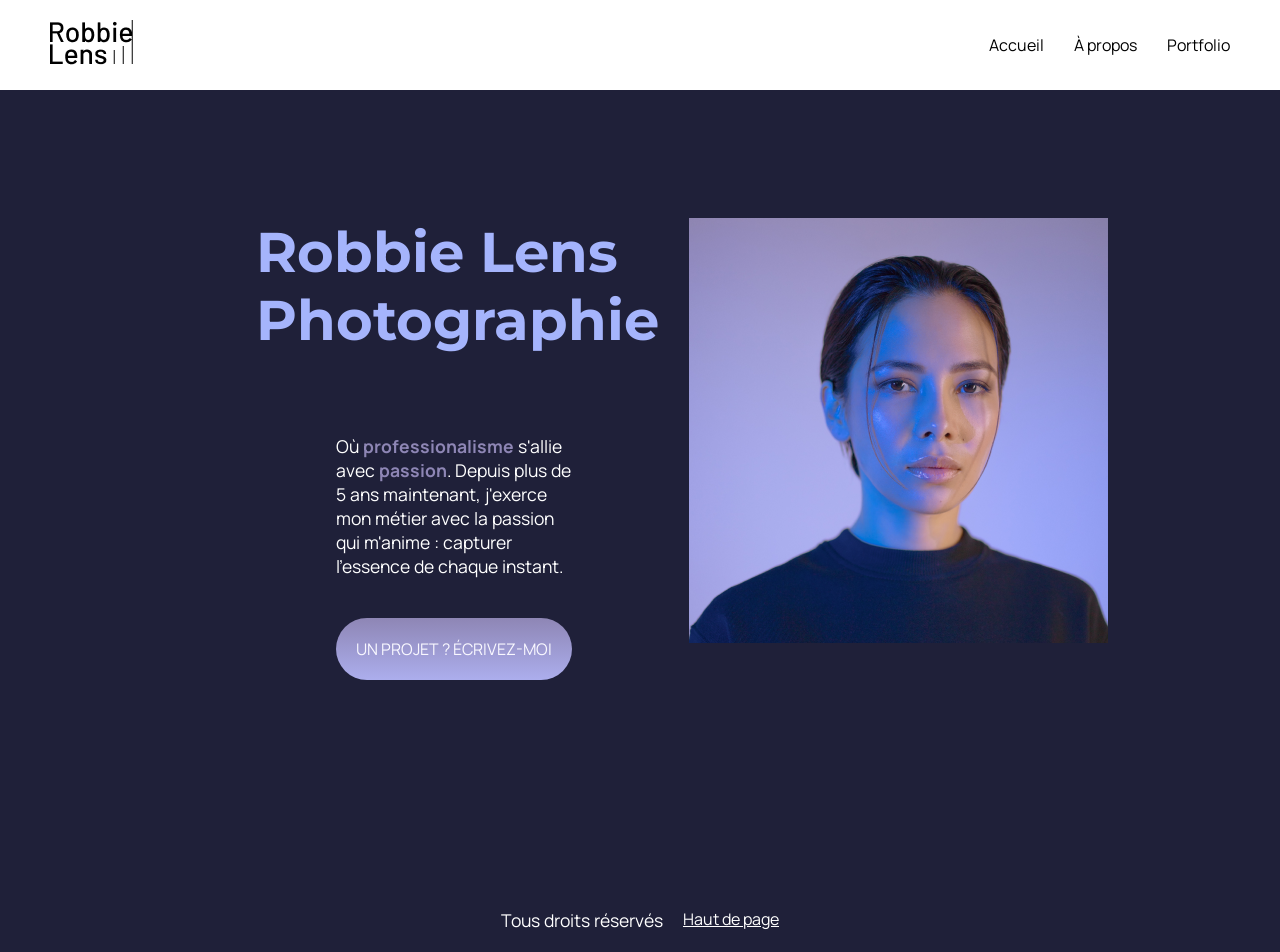
<file: 2026-27/S1/R102-web/TD1/projet/index.html>
<!DOCTYPE html>
<html lang="en">
<head>
    <meta charset="UTF-8">
    <meta name="viewport" content="width=device-width, initial-scale=1.0">
    <link rel="stylesheet" href="style.css">
    <title>Accueil - Robbie Lens Photographie</title>
</head>
<body>
    <header>
        <a href="./index.html">
            <img src="./assets/img/logo.png" alt="robbie lens logo">
        </a>
        <nav>
            <a href="./index.html">Accueil</a>
            <a href="./a-propos.html">À propos</a>
            <a href="">Portfolio</a>
        </nav>
    </header>
    <main class="content">
        <div>
            <h1>Robbie Lens Photographie</h1>
            <section>
                <p>Où <strong>professionalisme</strong> s'allie avec <strong>passion</strong>. Depuis plus de 5 ans maintenant, j'exerce mon métier avec la passion qui m'anime : capturer l'essence de chaque instant.</p>
                <a class="contact cta" href="">UN PROJET ? ÉCRIVEZ-MOI</a>
            </section>
        </div>
        <div>
            <img src="./assets/img/robbie-lens.png" alt="robbie lens face">
        </div>
    </main>
    <footer>
        <p>Tous droits réservés</p>
        <a href="index.html">Haut de page</a>
    </footer>
</body>
</html>
</file>
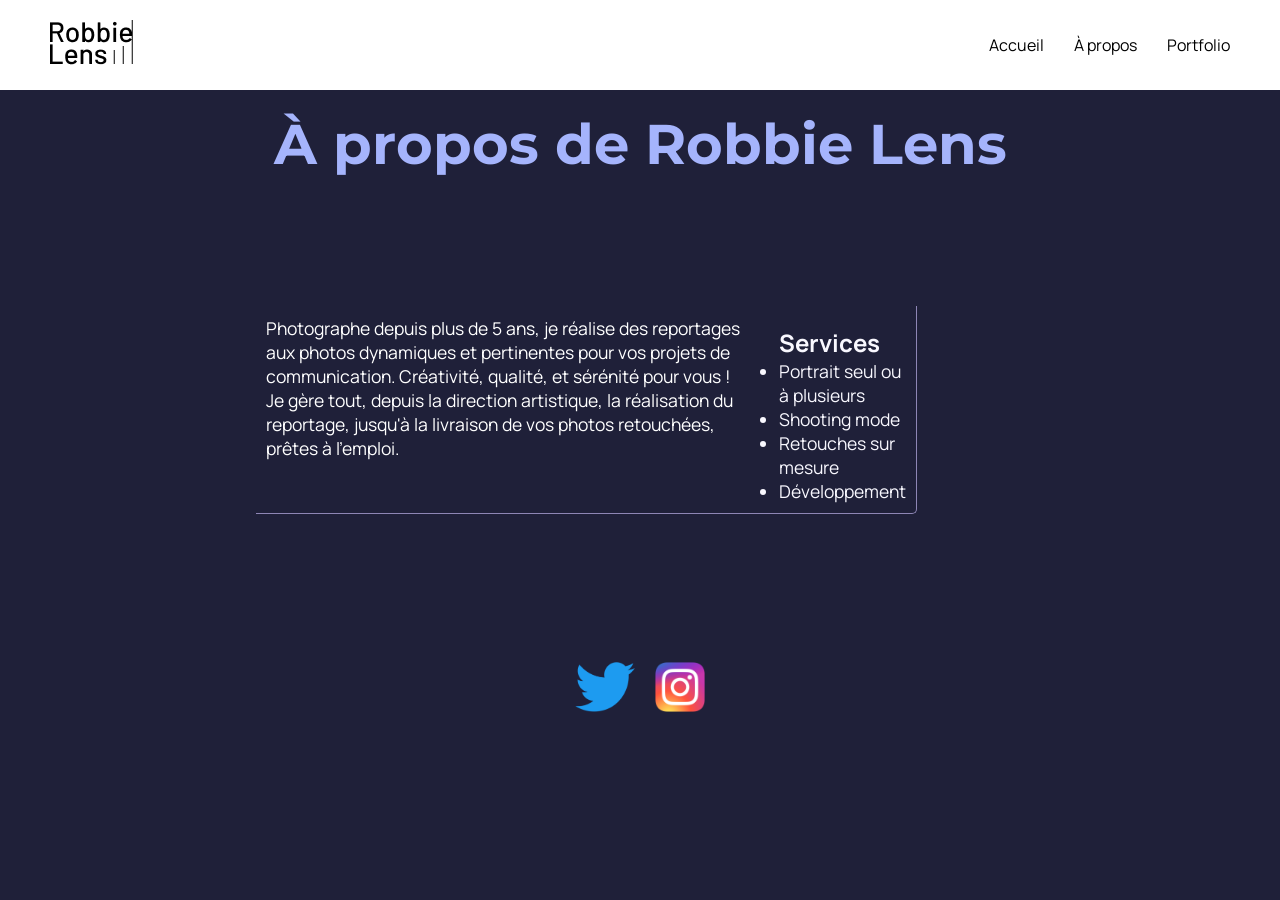
<file: 2026-27/S1/R102-web/TD1/projet/a-propos.html>
<!DOCTYPE html>
<html lang="fr">
    <head>
        <meta charset="UTF-8">
        <title>À propos - Robbie Lens Photographie</title>
        <link rel="stylesheet" href="style.css">
    </head>
    <body>
        <header>
            <a href="./index.html">
                <img src="./assets/img/logo.png" alt="robbie lens logo">
            </a>
            <nav>
                <a href="./index.html">Accueil</a>
                <a href="./a-propos.html">À propos</a>
                <a href="">Portfolio</a>
            </nav>
        </header>
        <main>

            <h1 class="title">À propos de Robbie Lens</h1>
            
            <section class="content a-propos">
                <p>Photographe depuis plus de 5 ans, je réalise des reportages aux photos dynamiques et pertinentes pour vos projets de communication. Créativité, qualité, et sérénité pour vous ! Je gère tout, depuis la direction artistique, la réalisation du reportage, jusqu'à la livraison de vos photos retouchées, prêtes à l'emploi.</p>
                <aside class="services">
                    <h2>Services</h2>
                    <ul>
                        <li>Portrait seul ou à plusieurs</li>
                        <li>Shooting mode</li>
                        <li>Retouches sur mesure</li>
                        <li>Développement</li>
                    </ul>
                </aside>
            </section>
        </main>
        <footer>
            <a target="_blank" href="https://twitter.com/" >
                <img height="50px" src="./assets/img/twitter_logo.webp" alt="twitter logo">
            </a>
            <a target="_blank" href="https://instagram.com">
                <img height="50px" src="./assets/img/instagram_logo.webp" alt="instagram logo">
            </a>
        </footer>
    </body>
</html>
</file>
<file: 2026-27/S1/R102-web/TD1/projet/style.css>
@font-face {
    font-family: Montserrat;
    src: url(./assets/fonts/Montserrat-VariableFont_wght.ttf);
}
@font-face {
    font-family: Manrope;
    src: url(./assets/fonts/Manrope-VariableFont_wght.ttf);
}

:root {
    --background-color: #1F2039;
    --primary-color: #242424;
    --secondary-color: #F9F8FF;
    --first-gradient-color: #8E86B5;
    --second-gradient-color: #ACAEED;
    --title-color: #A5B4FC;
}

* {
    margin: 0;
    padding: 0;
}

body {
    background: var(--background-color);
}

header {
    display: flex;
    justify-content: space-between;
    padding: 20px 50px 20px 50px;
    background-color: white;
    align-items: center;
}

nav {
    display: flex;
    gap: 30px;
}

nav > a {
    color: black;
}

h1 {
    font-size: 3.5em;
    color: var(--title-color);
    font-family: Montserrat;
}

p {
    font-size: 1.1em;
    font-family: Manrope;
    color: white;
}

li {
    font-size: 1.1em;
    font-family: Manrope;
}

a {
    font-size: 1em;
    font-family: Manrope;
    text-decoration: none;
}

a:hover {
    text-decoration: underline;
}

.cta:hover {
    text-decoration: none;
    background: linear-gradient(#696484, #8788ba);
}

header img:hover {
    opacity: 0.5;
}

footer img:hover {
    opacity: 0.5;
}

.content {
    display: flex;
    align-items: flex-start;
    margin: 10% 20%;
    gap: 30px;
}

.content > * > img {
    height: 100%;
}

.content > div {
    width: 70%;
}

strong {
    color: var(--first-gradient-color);
}

.contact {
    padding: 20px;
    background: linear-gradient(var(--first-gradient-color), var(--second-gradient-color));
    border-radius: 50px;
    color: var(--secondary-color);
    margin-top: 20px;
}

.content > div > section{
    display: flex;
    flex-direction: column;
    align-items: start;
    gap: 20px;
}

footer {
    padding: 20px;
    display: flex;
    gap: 20px;
    justify-content: center;
}

.title {
    text-align: center;
    margin: 20px;
}

.services {
    margin-top: 10px;
    color: var(--secondary-color);
    font-family: Manrope;
}

.a-propos {
    width: 50%;
    padding: 10px;
    border-right: solid 1px #8e86b5;
    border-bottom: solid 1px #8e86b5;
    border-bottom-right-radius: 5px;
}

footer {
    color: white;
    font-family: Montserrat;
    font: 1em;
}

footer a {
    color: white;
    text-decoration: underline;
}

.carre-contenu {
    padding: 50px;
}

section {
    padding: 80px;
}
</file>
